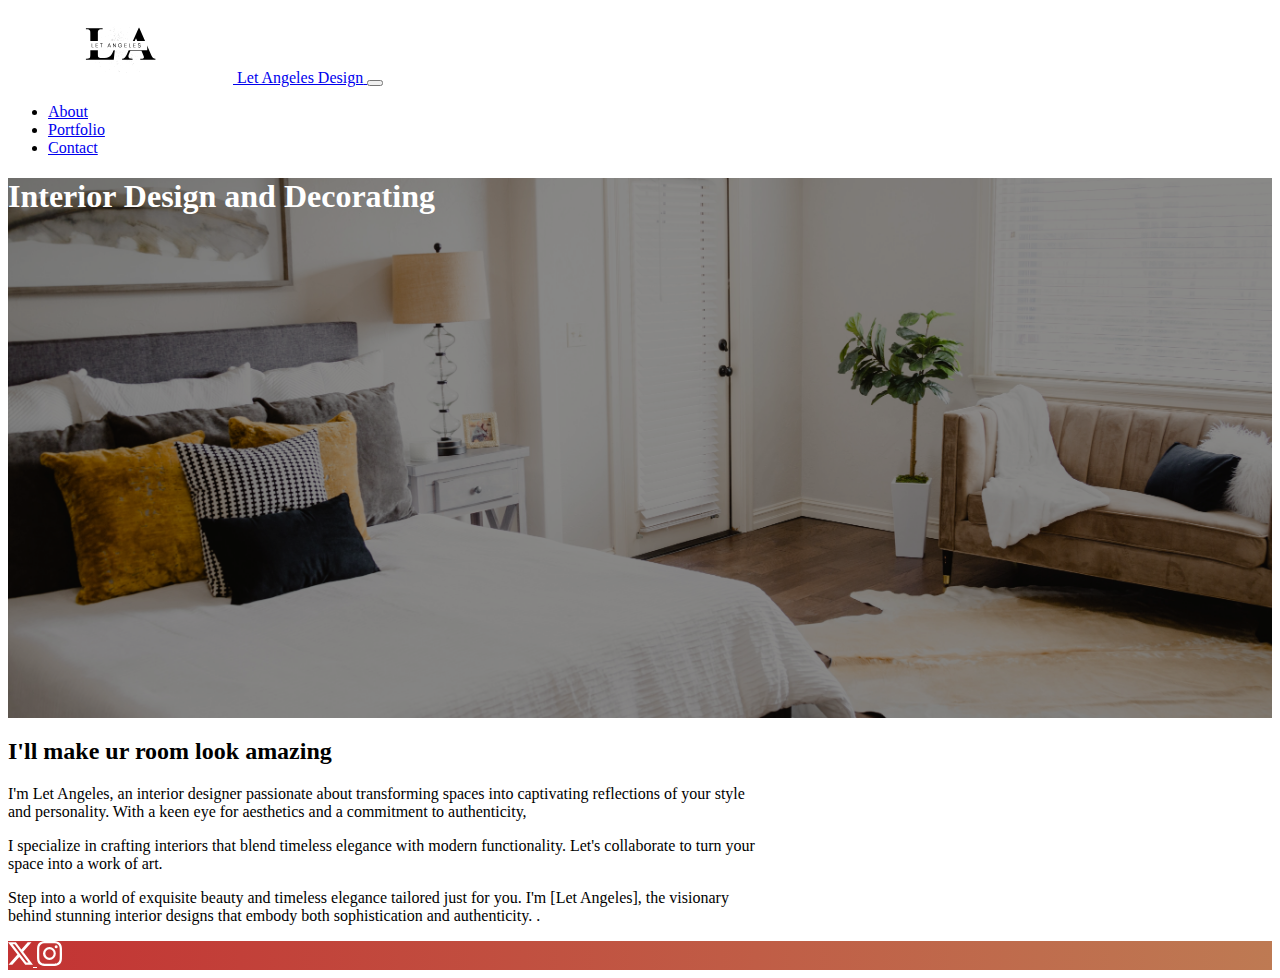
<file: index.html>
<!doctype html> 
<html lang="en"> 
    <head> 
        <!-- Required meta tags --> 
    <meta charset="utf-8"> 
    <meta name="viewport" content="width=device-width, initial-scale=1"> 
        <!-- Bootstrap CSS --> 
 	<link href="https://cdn.jsdelivr.net/npm/bootstrap@5.3.2/dist/css/bootstrap.min.css" rel="stylesheet" integrity="sha384-T3c6CoIi6uLrA9TneNEoa7RxnatzjcDSCmG1MXxSR1GAsXEV/Dwwykc2MPK8M2HN" crossorigin="anonymous">
    <link href="custom.css" rel="stylesheet">

 <link href="custom.css" rel="stylesheet" > 
 <title>Let Angeles  Designs</title> 
    </head> 
    <body> 
        <div class="container">  
            <nav class="navbar navbar-expand-lg navbar-light"> 
        <div class="container"> 
            <a class="navbar-brand" href="index.html"> 
            <img src="logo1.svg" width="225" height="75" alt="logo for Let Angeles Design"> 
        <span class="d-none">Let Angeles Design</span> 
            </a> 
 <button class="navbar-toggler" 
             type="button" 
         data-bs-toggle="collapse" 
         data-bs-target="#navbarNav" 
             aria-controls="navbarNav"
             aria-expanded="false" 
             aria-label="Toggle Navigation" 
 > 
        <span class="navbar-toggler-icon"></span> 
 </button> 
        <div class="collapse navbar-collapse" id="navbarNav">  
            <ul class="navbar-nav ms-auto text-center"> 
                <li class="nav-item"> 
    <a href="about.html" class="nav-link">About</a> 
    </li>
        <li class="nav-item"> 
        <a href="portfolio.html" class="nav-link">Portfolio</a> 
     </li> 
    <li class="nav-item"> 
    <a href="contact.html" class="nav-link">Contact</a> 
    </li> 
    </ul> 
  
 </div> 
 </nav> 
 </div> 
 <main> 
  	<header style="background-image: url(index-image.jpg);">
        <div class="color-overlay d-flex justify-content-center align-items-center">
            <h1>Interior Design and Decorating</h1>
        </div>
    </header>
    <div class container></div>
        <div class="singleCol mx-auto my-5">
          <div class container>

          <h2 class="text-center">I'll make ur room look amazing  </h2>

          <p class="lead"> I'm Let Angeles, an interior designer passionate about transforming spaces into captivating reflections of your 
		  style and personality. With a keen eye for aesthetics and a commitment to authenticity, 

          <p> I specialize in crafting interiors that blend timeless elegance with modern functionality.
		  Let's collaborate to turn your space into a work of art.</p>

          <p> Step into a world of exquisite beauty and timeless elegance tailored just for you. I'm [Let Angeles], 
		  the visionary behind stunning interior designs that embody both sophistication and authenticity. .</p>
        </div>
          </div>
 </main> 
 <footer class="py-5">
     <div class="d-flex flex-row justify-content-center">
          <a href="https://twitter.com" class="me-4">
               <svg xmlns="http://www.w3.org/2000/svg" width="25" height="25" fill="currentColor" class="bi bi-twitter-x" viewBox="0 0 16 16">
                    <path d="M12.6.75h2.454l-5.36 6.142L16 15.25h-4.937l-3.867-5.07-4.425 5.07H.316l5.733-6.57L0 .75h5.063l3.495 4.633L12.601.75Zm-.86 13.028h1.36L4.323 2.145H2.865l8.875 11.633Z"/>
                  </svg>
          </a>

          <a href="https://instagram.com">
               <svg xmlns="http://www.w3.org/2000/svg" width="25" height="25" fill="currentColor" class="bi bi-instagram" viewBox="0 0 16 16">
                    <path d="M8 0C5.829 0 5.556.01 4.703.048 3.85.088 3.269.222 2.76.42a3.917 3.917 0 0 0-1.417.923A3.927 3.927 0 0 0 .42 2.76C.222 3.268.087 3.85.048 4.7.01 5.555 0 5.827 0 8.001c0 2.172.01 2.444.048 3.297.04.852.174 1.433.372 1.942.205.526.478.972.923 1.417.444.445.89.719 1.416.923.51.198 1.09.333 1.942.372C5.555 15.99 5.827 16 8 16s2.444-.01 3.298-.048c.851-.04 1.434-.174 1.943-.372a3.916 3.916 0 0 0 1.416-.923c.445-.445.718-.891.923-1.417.197-.509.332-1.09.372-1.942C15.99 10.445 16 10.173 16 8s-.01-2.445-.048-3.299c-.04-.851-.175-1.433-.372-1.941a3.926 3.926 0 0 0-.923-1.417A3.911 3.911 0 0 0 13.24.42c-.51-.198-1.092-.333-1.943-.372C10.443.01 10.172 0 7.998 0h.003zm-.717 1.442h.718c2.136 0 2.389.007 3.232.046.78.035 1.204.166 1.486.275.373.145.64.319.92.599.28.28.453.546.598.92.11.281.24.705.275 1.485.039.843.047 1.096.047 3.231s-.008 2.389-.047 3.232c-.035.78-.166 1.203-.275 1.485a2.47 2.47 0 0 1-.599.919c-.28.28-.546.453-.92.598-.28.11-.704.24-1.485.276-.843.038-1.096.047-3.232.047s-2.39-.009-3.233-.047c-.78-.036-1.203-.166-1.485-.276a2.478 2.478 0 0 1-.92-.598 2.48 2.48 0 0 1-.6-.92c-.109-.281-.24-.705-.275-1.485-.038-.843-.046-1.096-.046-3.233 0-2.136.008-2.388.046-3.231.036-.78.166-1.204.276-1.486.145-.373.319-.64.599-.92.28-.28.546-.453.92-.598.282-.11.705-.24 1.485-.276.738-.034 1.024-.044 2.515-.045v.002zm4.988 1.328a.96.96 0 1 0 0 1.92.96.96 0 0 0 0-1.92zm-4.27 1.122a4.109 4.109 0 1 0 0 8.217 4.109 4.109 0 0 0 0-8.217zm0 1.441a2.667 2.667 0 1 1 0 5.334 2.667 2.667 0 0 1 0-5.334z"/>
                  </svg>
          </a>
     </div>
 </footer>
     
   

	<script src="https://cdn.jsdelivr.net/npm/bootstrap@5.3.2/dist/js/bootstrap.bundle.min.js" integrity="sha384-C6RzsynM9kWDrMNeT87bh95OGNyZPhcTNXj1NW7RuBCsyN/o0jlpcV8Qyq46cDfL" crossorigin="anonymous">
		
	</script>
   
 </body> 
</html>
</file>
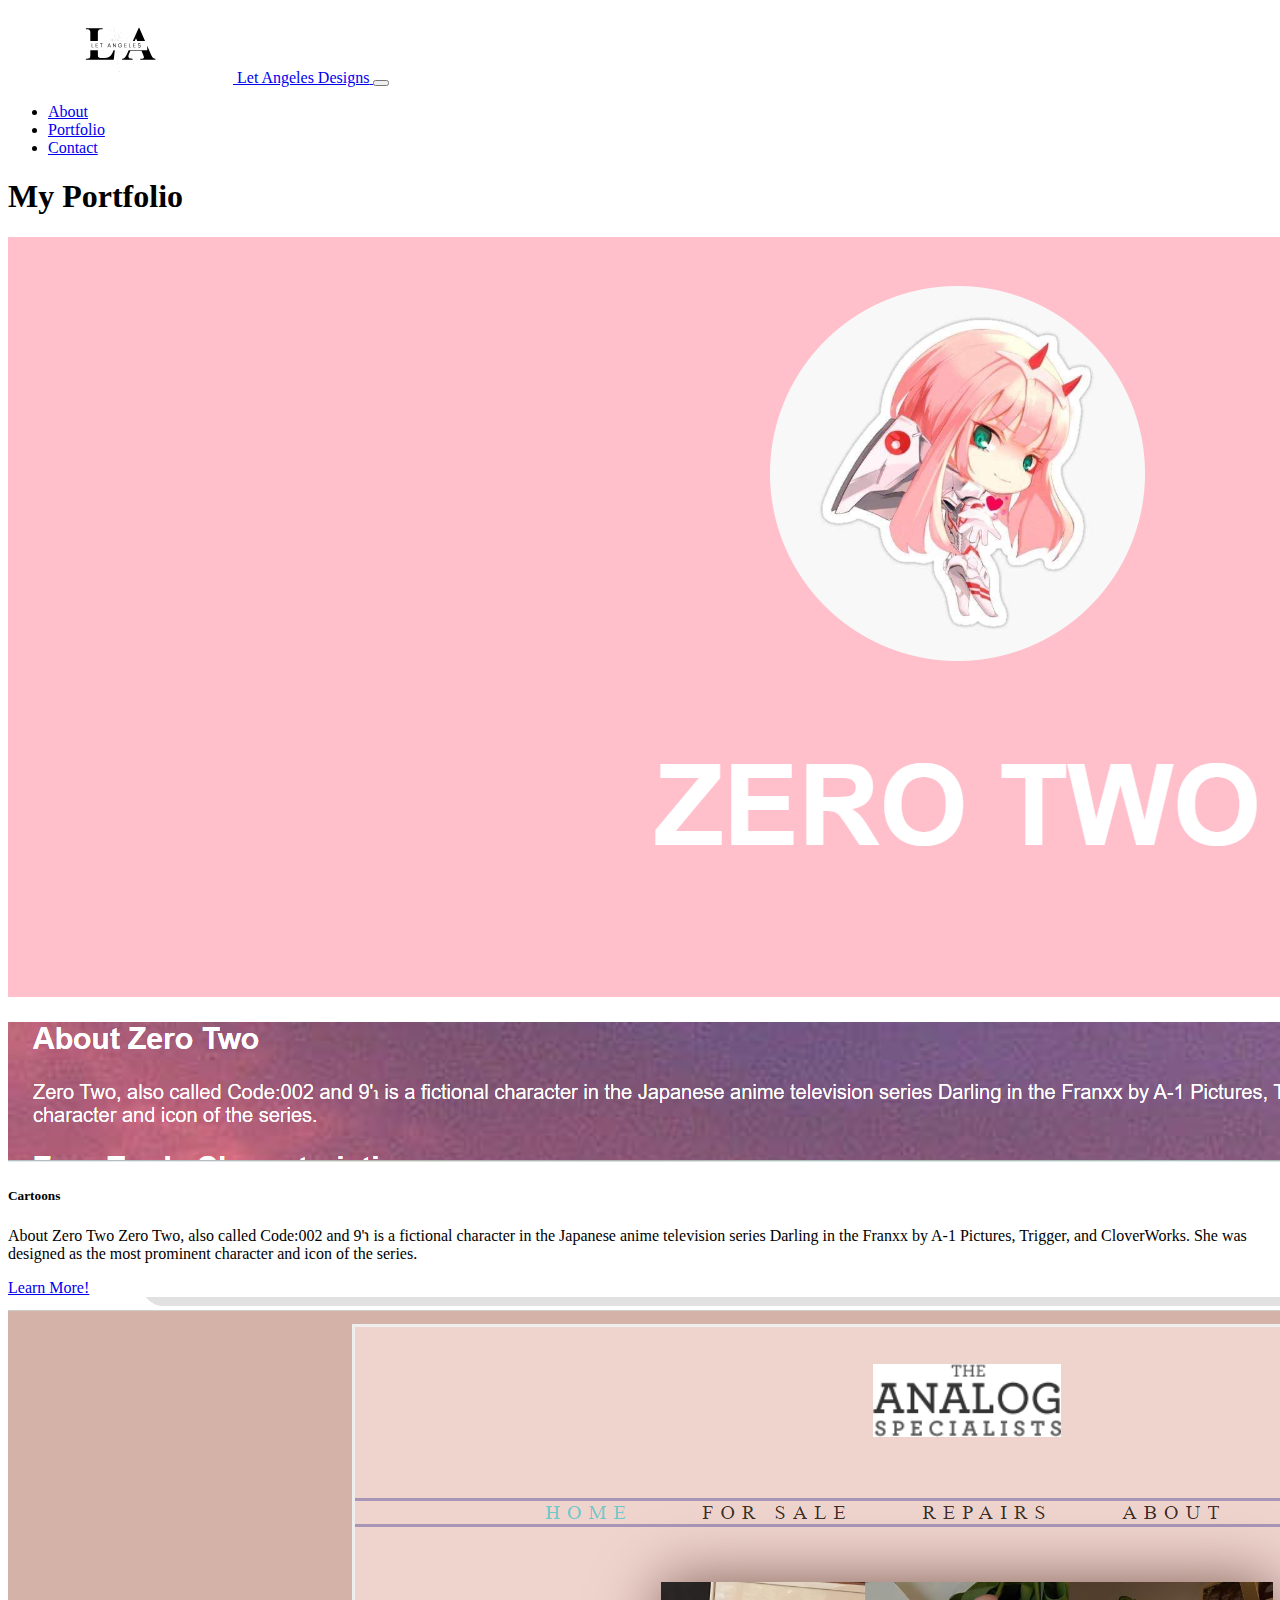
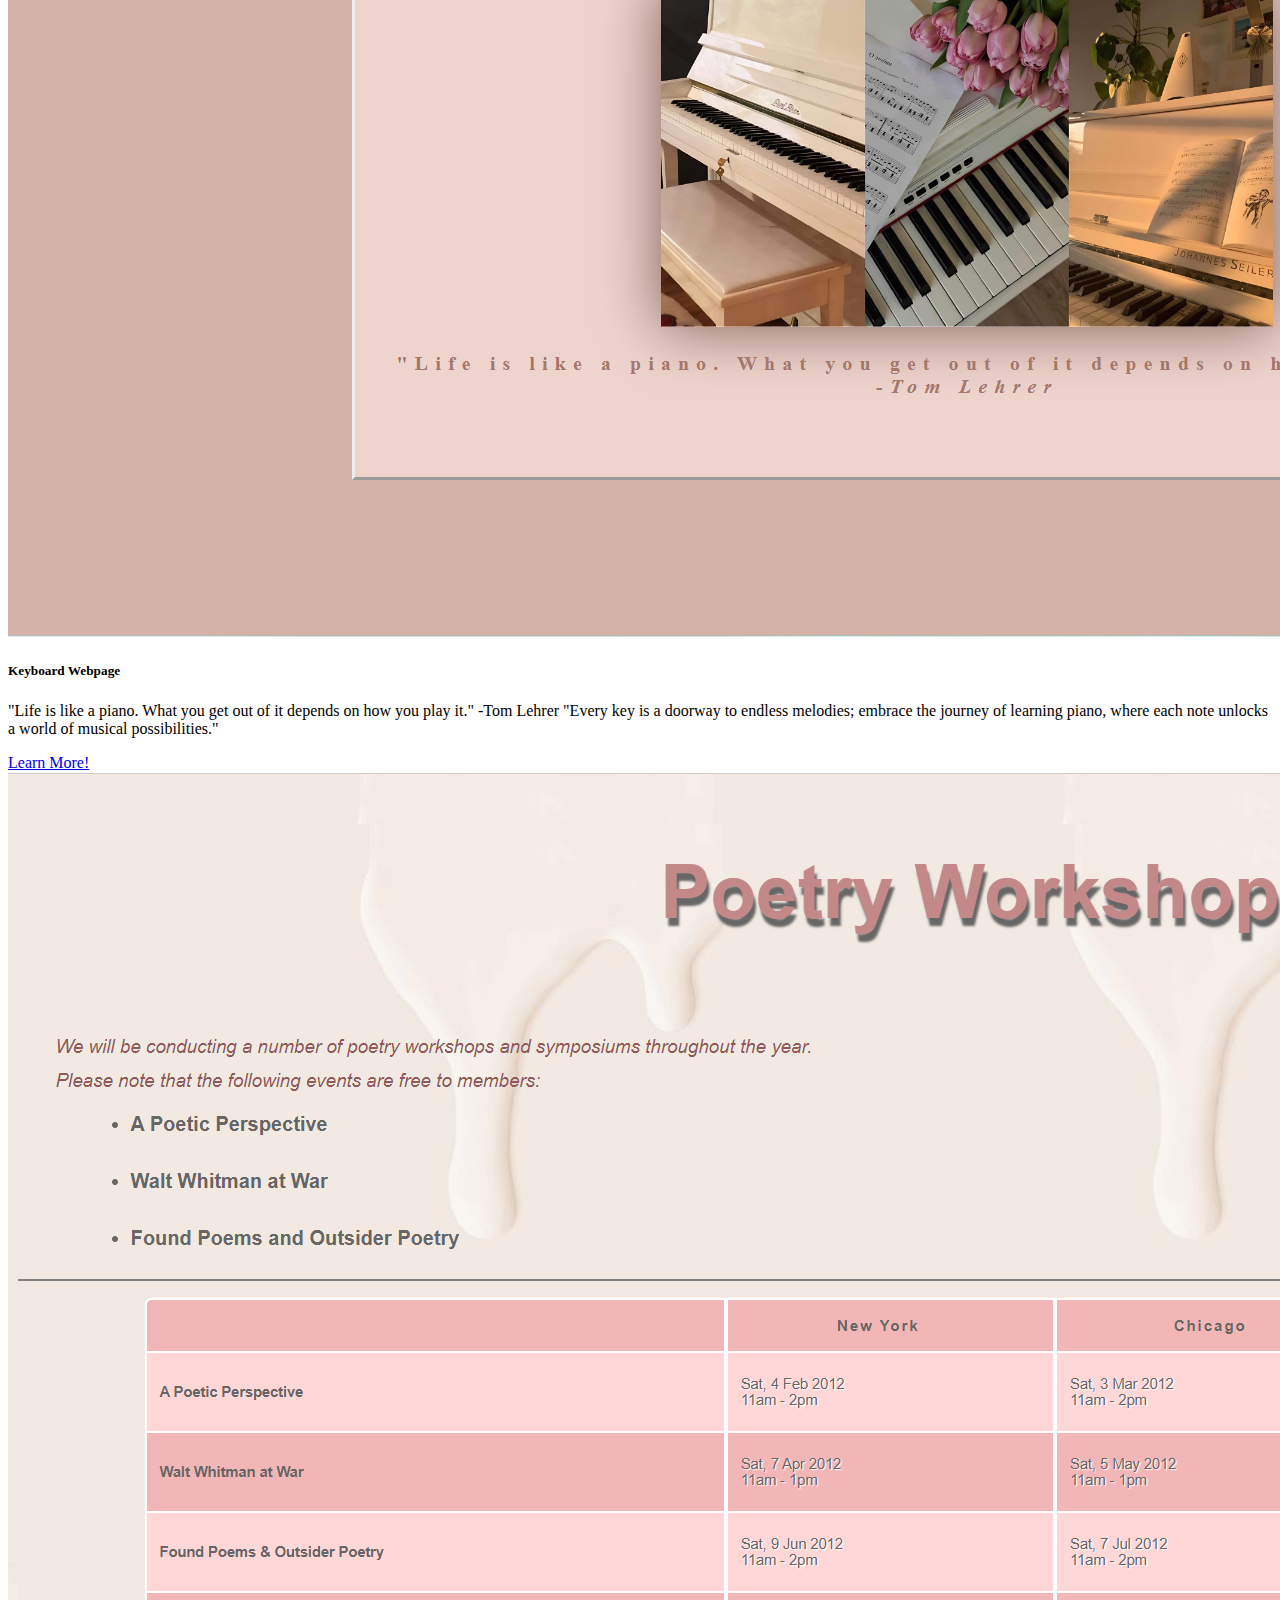
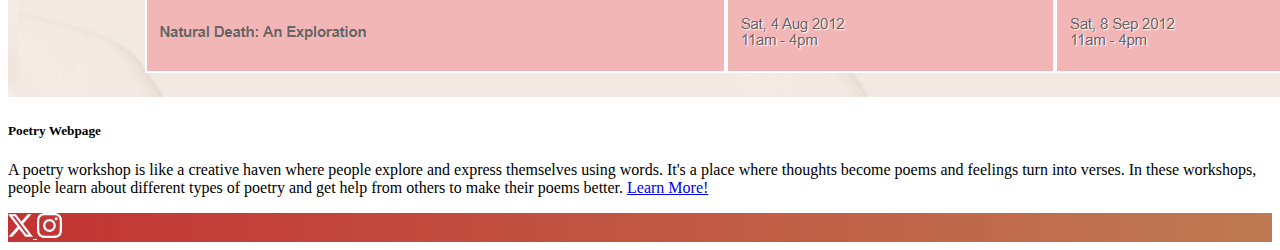
<file: portfolio.html>
<!doctype html> 
<html lang="en"> 
    <head> 
        <!-- Required meta tags --> 
    <meta charset="utf-8"> 
    <meta name="viewport" content="width=device-width, initial-scale=1"> 
        <!-- Bootstrap CSS --> 
 	<link href="https://cdn.jsdelivr.net/npm/bootstrap@5.3.2/dist/css/bootstrap.min.css" rel="stylesheet" integrity="sha384-T3c6CoIi6uLrA9TneNEoa7RxnatzjcDSCmG1MXxSR1GAsXEV/Dwwykc2MPK8M2HN" crossorigin="anonymous">
    <link href="custom.css" rel="stylesheet">

 <link href="custom.css" rel="stylesheet" > 
 <title>Portfolio</title> 
    </head> 
    <body> 
        <div class="container">  
            <nav class="navbar navbar-expand-lg navbar-light"> 
        <div class="container"> 
            <a class="navbar-brand" href="index.html"> 
            <img src="logo1.svg" width="225" height="75" alt="logo for Let Angeles Designs"> 
        <span class="d-none">Let Angeles Designs</span> 
            </a> 
 <button class="navbar-toggler" 
             type="button" 
         data-bs-toggle="collapse" 
         data-bs-target="#navbarNav" 
             aria-controls="navbarNav"
             aria-expanded="false" 
             aria-label="Toggle Navigation" 
 > 
        <span class="navbar-toggler-icon"></span> 
 </button> 
        <div class="collapse navbar-collapse" id="navbarNav">  
            <ul class="navbar-nav ms-auto text-center"> 
                <li class="nav-item"> 
    <a href="about.html" class="nav-link">About</a> 
    </li>
        <li class="nav-item"> 
        <a href="portfolio.html" class="nav-link active">Portfolio</a> 
     </li> 
    <li class="nav-item"> 
    <a href="contact.html" class="nav-link">Contact</a> 
    </li> 
    </ul> 
  
 </div> 
 </nav> 
 </div> 
 <main> 
    <div class="container my-2 py-md-4">
        <h1>My Portfolio</h1>
        <div class="row mt-1 g-2 g-md-3">
            <div class="col-12 col-md-6 col-lg-4">
                <div class="card">
                    <img src="Cartoons.png" alt="Cartoons Webpage" class="card-img-top" />
                    <div class="card-body">
                        <h5 class="card-title">Cartoons</h5>
                        <p class="card-text">
                            About Zero Two
                            Zero Two, also called Code:002 and 9'℩ is a fictional character in the Japanese anime television series Darling in the Franxx 
                            by A-1 Pictures, Trigger, and CloverWorks. She was designed as the most prominent character and icon of the series.
                        </p>
                        <a href="https://letangeles.github.io/WS02-MID1/" class="btn btn-outline-dark">Learn More!</a>
                    </div>
                </div>
            </div>
            <div class="col-12 col-md-6 col-lg-4">
                <div class="card">
                    <img src="Keyboard.png" alt="Keboard Webpage" class="card-img-top" />
                    <div class="card-body">
                        <h5 class="card-title">Keyboard Webpage</h5>
                        <p class="card-text">
                            "Life is like a piano. What you get out of it depends on how you play it."
                            -Tom Lehrer "Every key is a doorway to endless melodies; embrace the journey of learning piano, 
                            where each note unlocks a world of musical possibilities."
                        </p>
                        <a href="https://letangeles.github.io/Keyboardstore/" class="btn btn-outline-dark">Learn More!</a>
                    </div>
                </div>
            </div>
            <div class="col-12 col-md-6 col-lg-4">
                <div class="card">
                    <img src="Poetry.png" alt="Poetry Webpage" class="card-img-top" />
                    <div class="card-body">
                        <h5 class="card-title">Poetry Webpage</h5>
                        <p class="card-text">
                            A poetry workshop is like a creative haven where people explore and express themselves using words. 
                            It's a place where thoughts become poems and feelings turn into verses. 
                            In these workshops, people learn about different types of poetry and 
                            get help from others to make their poems better.
                            <a href="https://letangeles.github.io/Poetryy/" class="btn btn-outline-dark">Learn More!</a>
                    </div>
                </div>
            </div>
        </div>
    </div>
 </main> 
 <footer class="py-5">
     <div class="d-flex flex-row justify-content-center">
          <a href="https://twitter.com" class="me-4">
               <svg xmlns="http://www.w3.org/2000/svg" width="25" height="25" fill="currentColor" class="bi bi-twitter-x" viewBox="0 0 16 16">
                    <path d="M12.6.75h2.454l-5.36 6.142L16 15.25h-4.937l-3.867-5.07-4.425 5.07H.316l5.733-6.57L0 .75h5.063l3.495 4.633L12.601.75Zm-.86 13.028h1.36L4.323 2.145H2.865l8.875 11.633Z"/>
                  </svg>
          </a>

          <a href="https://instagram.com">
               <svg xmlns="http://www.w3.org/2000/svg" width="25" height="25" fill="currentColor" class="bi bi-instagram" viewBox="0 0 16 16">
                    <path d="M8 0C5.829 0 5.556.01 4.703.048 3.85.088 3.269.222 2.76.42a3.917 3.917 0 0 0-1.417.923A3.927 3.927 0 0 0 .42 2.76C.222 3.268.087 3.85.048 4.7.01 5.555 0 5.827 0 8.001c0 2.172.01 2.444.048 3.297.04.852.174 1.433.372 1.942.205.526.478.972.923 1.417.444.445.89.719 1.416.923.51.198 1.09.333 1.942.372C5.555 15.99 5.827 16 8 16s2.444-.01 3.298-.048c.851-.04 1.434-.174 1.943-.372a3.916 3.916 0 0 0 1.416-.923c.445-.445.718-.891.923-1.417.197-.509.332-1.09.372-1.942C15.99 10.445 16 10.173 16 8s-.01-2.445-.048-3.299c-.04-.851-.175-1.433-.372-1.941a3.926 3.926 0 0 0-.923-1.417A3.911 3.911 0 0 0 13.24.42c-.51-.198-1.092-.333-1.943-.372C10.443.01 10.172 0 7.998 0h.003zm-.717 1.442h.718c2.136 0 2.389.007 3.232.046.78.035 1.204.166 1.486.275.373.145.64.319.92.599.28.28.453.546.598.92.11.281.24.705.275 1.485.039.843.047 1.096.047 3.231s-.008 2.389-.047 3.232c-.035.78-.166 1.203-.275 1.485a2.47 2.47 0 0 1-.599.919c-.28.28-.546.453-.92.598-.28.11-.704.24-1.485.276-.843.038-1.096.047-3.232.047s-2.39-.009-3.233-.047c-.78-.036-1.203-.166-1.485-.276a2.478 2.478 0 0 1-.92-.598 2.48 2.48 0 0 1-.6-.92c-.109-.281-.24-.705-.275-1.485-.038-.843-.046-1.096-.046-3.233 0-2.136.008-2.388.046-3.231.036-.78.166-1.204.276-1.486.145-.373.319-.64.599-.92.28-.28.546-.453.92-.598.282-.11.705-.24 1.485-.276.738-.034 1.024-.044 2.515-.045v.002zm4.988 1.328a.96.96 0 1 0 0 1.92.96.96 0 0 0 0-1.92zm-4.27 1.122a4.109 4.109 0 1 0 0 8.217 4.109 4.109 0 0 0 0-8.217zm0 1.441a2.667 2.667 0 1 1 0 5.334 2.667 2.667 0 0 1 0-5.334z"/>
                  </svg>
          </a>
     </div>
 </footer>
     
   

	<script src="https://cdn.jsdelivr.net/npm/bootstrap@5.3.2/dist/js/bootstrap.bundle.min.js" integrity="sha384-C6RzsynM9kWDrMNeT87bh95OGNyZPhcTNXj1NW7RuBCsyN/o0jlpcV8Qyq46cDfL" crossorigin="anonymous">
		
	</script>
   
 </body> 
</html>
</file>
<file: custom.css>
header {
	background: no-repeat center center;
	background-size: cover;
	color: white;
}

.color-overlay {
	background-color: rgba(0, 0, 0, 0.4);
	min-height: 60vh;
} 

.singleCol {
	max-width: 750px;
}

footer {
	background-image: linear-gradient(to right, rgb(195, 51, 51),rgb(190, 122, 83));

}

footer a{
     color: white;
}

footer a:hover{
     color: #dfdfdf;

}



@media (max-width: 767.98px){
	.color-overlay {
		min-height: 30vh;
	}
}
</file>
